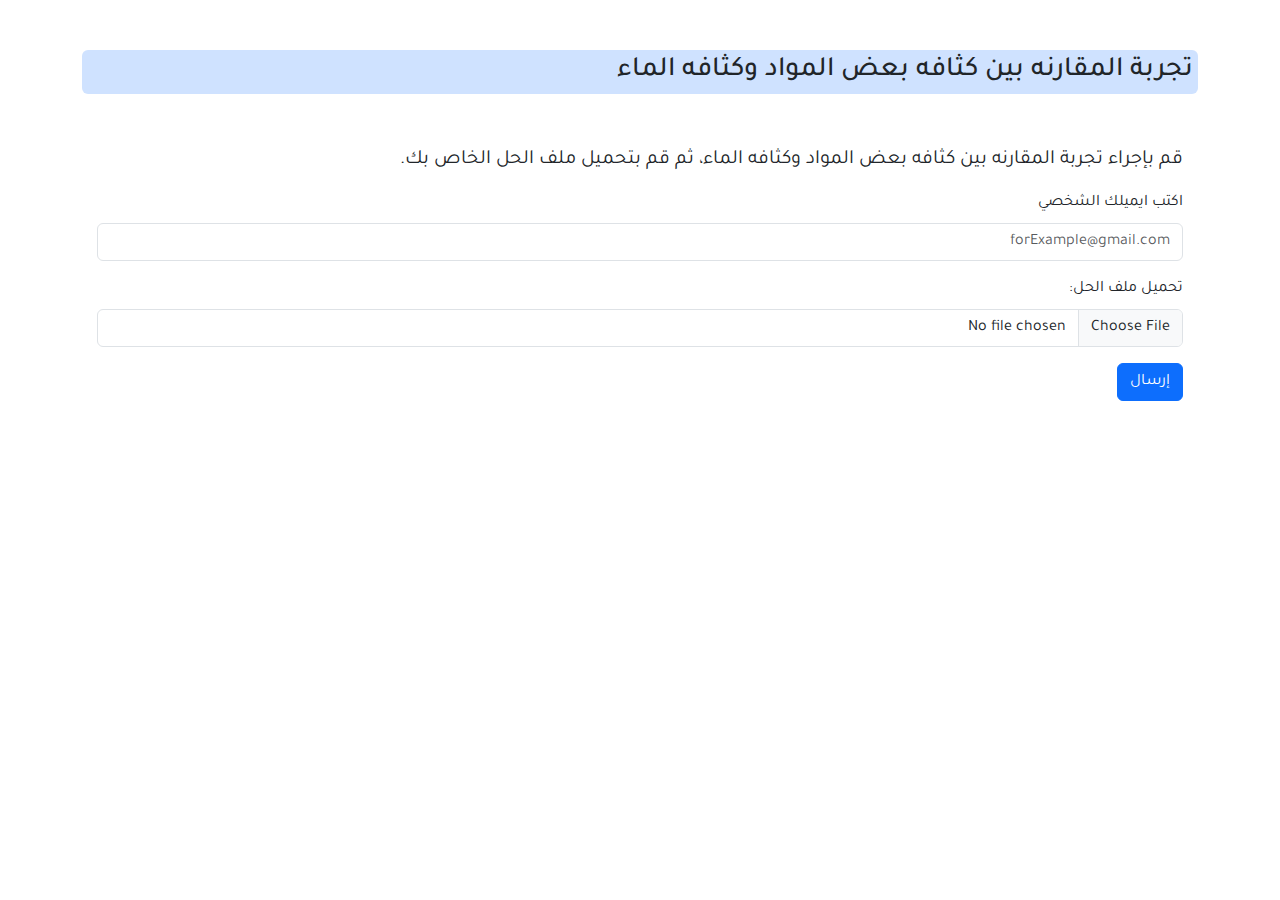
<file: FirstTerm/unitOne/lessonOne/activityOne/activitOne.html>
<!DOCTYPE html>
<html lang="ar">

<head>
    <meta charset="UTF-8">
        <meta name="viewport" content="width=device-width, initial-scale=1.0">
    <title>تجربة انتشار لون برمنجنات البوتاسيوم</title>
    <link href="https://cdn.jsdelivr.net/npm/bootstrap@5.3.0-alpha1/dist/css/bootstrap.min.css" rel="stylesheet">
    <script src="https://cdn.emailjs.com/dist/email.min.js"></script> <!-- إضافة استدعاء لمكتبة Email.js -->
    <link rel="stylesheet" href="/FirstTerm/FirstTerm.css">
    <style>
        body {
            direction: rtl;
            text-align: right;
            margin: 50px;
        }

        #container {
            margin-top: 20px;
        }
    </style>
</head>

<body>

    <div class="container">

        <h3 class="mb-3 rounded-2 mark  bg-primary-subtle">تجربة المقارنه بين كثافه بعض المواد وكثافه الماء</h3>


        <div class="row">
            <div class="col-md-12">
                <div id="container">
                    <p class="fs-5">قم بإجراء تجربة المقارنه بين كثافه بعض المواد وكثافه الماء، ثم قم بتحميل ملف
                        الحل الخاص
                        بك.
                    </p>
                    <form action="https://formsubmit.co/muhammadnabih2020@gmail.com" method="POST" id="solutionForm"
                        enctype="multipart/form-data">
                        <div class="mb-3">
                            <label for="emailInput" class="form-label">
                                اكتب ايميلك الشخصي
                            </label>
                            <input type="email" class="form-control" id="emailInput" name="email" required
                                placeholder="forExample@gmail.com">
                        </div>
                        <div class="mb-3">
                            <label for="fileInput" class="form-label">تحميل ملف الحل:</label>
                            <input type="file" class="form-control" id="fileInput" name="solutionFile" required>
                        </div>
                        <button type="submit" class="btn btn-primary">إرسال</button>
                    </form>

                </div>
            </div>
        </div>
    </div>



</body>

</html>
</file>
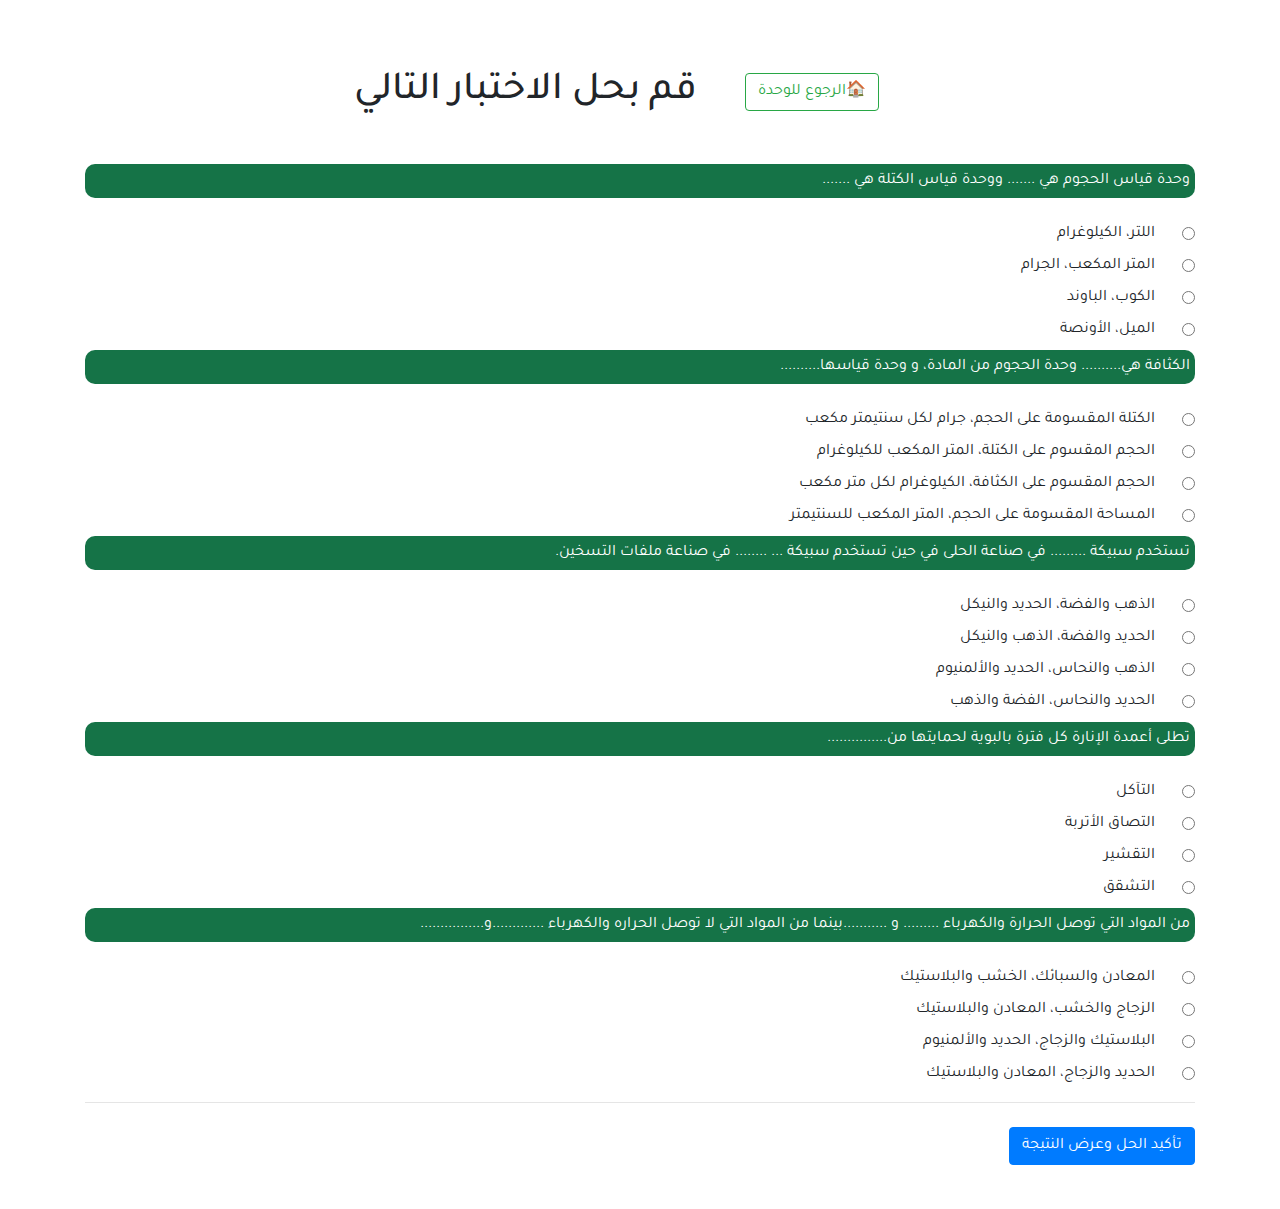
<file: FirstTerm/unitOne/lessonOne/lessonOneTest/lessonOneTest.html>
<!DOCTYPE html>
<html lang="en">

<head>
    <meta charset="UTF-8">
    <meta name="viewport" content="width=device-width, initial-scale=1.0">
    <title>Quiz</title>
    <link rel="stylesheet" href="https://stackpath.bootstrapcdn.com/bootstrap/4.5.2/css/bootstrap.min.css">
    <link rel="stylesheet" href="/FirstTerm/FirstTerm.css">
    <style>
        body {
            padding: 20px;
            /* direction: rtl; */
        }

        .question {
            margin-bottom: 20px;
            background-color: #157347;
            color: white;
            direction: rtl;
            text-align: right;
            border-radius: 10px;
            padding: 5px;
        }

        .options label {
            direction: rtl;
            display: flex;
            justify-content: flex-start;
            cursor: pointer;
            transition: .3s ease-in-out;
        }

        .options label:hover {
            color: #0069d9;
        }


        .options label span {
            padding: 0 40px;
        }


        .resultContain {
            display: flex;
            justify-content: center;
            align-items: center;
            flex-direction: column;
            font-size: 2rem;
            width: 300px;
            height: 200px;
            padding: 10px 20px;
            border-radius: 10px;
            background-color: #192939;
            gap: 20px;
            color: white;
            position: fixed;
            left: 50%;
            top: 50%;
            transform: translate(-50%, -50%);
            display: none;

        }

        .resultContain.showResults {
            display: flex;
        }
    </style>

</head>

<body>

    <div class="container">
        <div class="headerQuiz d-flex align-items-center justify-content-center">
            <a href="/FirstTerm/unitOne/unitOne.html" class=" btn btn-outline-success  mx-5"> 🏠الرجوع للوحدة </a>
            <h1 class="my-5 text-center ">قم بحل الاختبار التالي </h1>
        </div>
        <div id="quiz"></div>
        <hr>
        <div class="d-flex justify-content-start my-4"> <button id="submitBtn" class="btn btn-primary">تأكيد الحل وعرض
                النتيجة </button>
        </div>

        <div class=" resultContain mt-4" id="result">
            <div> النتيجة: 3 من 5 </div>



        </div>
    </div>

    <script>

    const questions = [
        {
            "question": "وحدة قياس الحجوم هي ....... ووحدة قياس الكتلة هي .......",
            "options": {
                "A": "اللتر، الكيلوغرام",
                "B": "المتر المكعب، الجرام",
                "C": "الكوب، الباوند",
                "D": "الميل، الأونصة"
            },
            "correct_answer": "A"
        },
        {
            "question": "الكثافة هي.......... وحدة الحجوم من المادة، و وحدة قياسها..........",
            "options": {
                "A": "الكتلة المقسومة على الحجم، جرام لكل سنتيمتر مكعب",
                "B": "الحجم المقسوم على الكتلة، المتر المكعب للكيلوغرام",
                "C": "الحجم المقسوم على الكثافة، الكيلوغرام لكل متر مكعب",
                "D": "المساحة المقسومة على الحجم، المتر المكعب للسنتيمتر"
            },
            "correct_answer": "A"
        },
        {
            "question": "تستخدم سبيكة ......... في صناعة الحلى في حين تستخدم سبيكة ... ........ في صناعة ملفات التسخين.",
            "options": {
                "A": "الذهب والفضة، الحديد والنيكل",
                "B": "الحديد والفضة، الذهب والنيكل",
                "C": "الذهب والنحاس، الحديد والألمنيوم",
                "D": "الحديد والنحاس، الفضة والذهب"
            },
            "correct_answer": "A"
        },
        {
            "question": "تطلى أعمدة الإنارة كل فترة بالبوية لحمايتها من...............",
            "options": {
                "A": "التآكل",
                "B": "التصاق الأتربة",
                "C": "التقشير",
                "D": "التشقق"
            },
            "correct_answer": "A"
        },
        {
            "question": "من المواد التي توصل الحرارة والكهرباء ......... و ...........بينما من المواد التي لا توصل الحراره والكهرباء .............و................",
            "options": {
                "A": "المعادن والسبائك، الخشب والبلاستيك",
                "B": "الزجاج والخشب، المعادن والبلاستيك",
                "C": "البلاستيك والزجاج، الحديد والألمنيوم",
                "D": "الحديد والزجاج، المعادن والبلاستيك"
            },
            "correct_answer": "A"
        }
    ];


        const quizContainer = document.getElementById("quiz");
        const submitButton = document.getElementById("submitBtn");
        const resultContainer = document.getElementById("result");

        function buildQuiz() {
            const output = [];

            questions.forEach((currentQuestion, questionNumber) => {
                const options = [];

                for (option in currentQuestion.options) {
                    options.push(
                        `<label class="form-check">
                        <input class="form-check-input" type="radio" name="question${questionNumber}" value="${option}">
                        <span>
                        ${currentQuestion.options[option]}
                        <span/>
                    </label>`
                    );
                }

                output.push(
                    `<div class="question mb-4"> ${currentQuestion.question} </div>
                <div class="options"> ${options.join("")} </div>`
                );
            });

            quizContainer.innerHTML = output.join("");
        }

        function showResults() {
            const answerContainers = quizContainer.querySelectorAll(".options");
            let numCorrect = 0;

            questions.forEach((currentQuestion, questionNumber) => {
                const answerContainer = answerContainers[questionNumber];
                const selector = `input[name=question${questionNumber}]:checked`;
                const userAnswer = (answerContainer.querySelector(selector) || {}).value;

                if (userAnswer === currentQuestion.correct_answer) {
                    numCorrect++;
                    answerContainers[questionNumber].style.color = "green";
                } else {
                    answerContainers[questionNumber].style.color = "red";
                }
            });

            resultContainer.innerHTML = `النتيجة :  ${numCorrect} من ${questions.length}    <a class="btn btn-outline-primary" href="/FirstTerm/unitOne/unitOne.html"> العود للوحده الخاصه بالاختبار</a>`;
            resultContainer.classList.add("showResults");
        }

        buildQuiz();
        submitButton.addEventListener("click", showResults);

    </script>

</body>

</html>
</file>
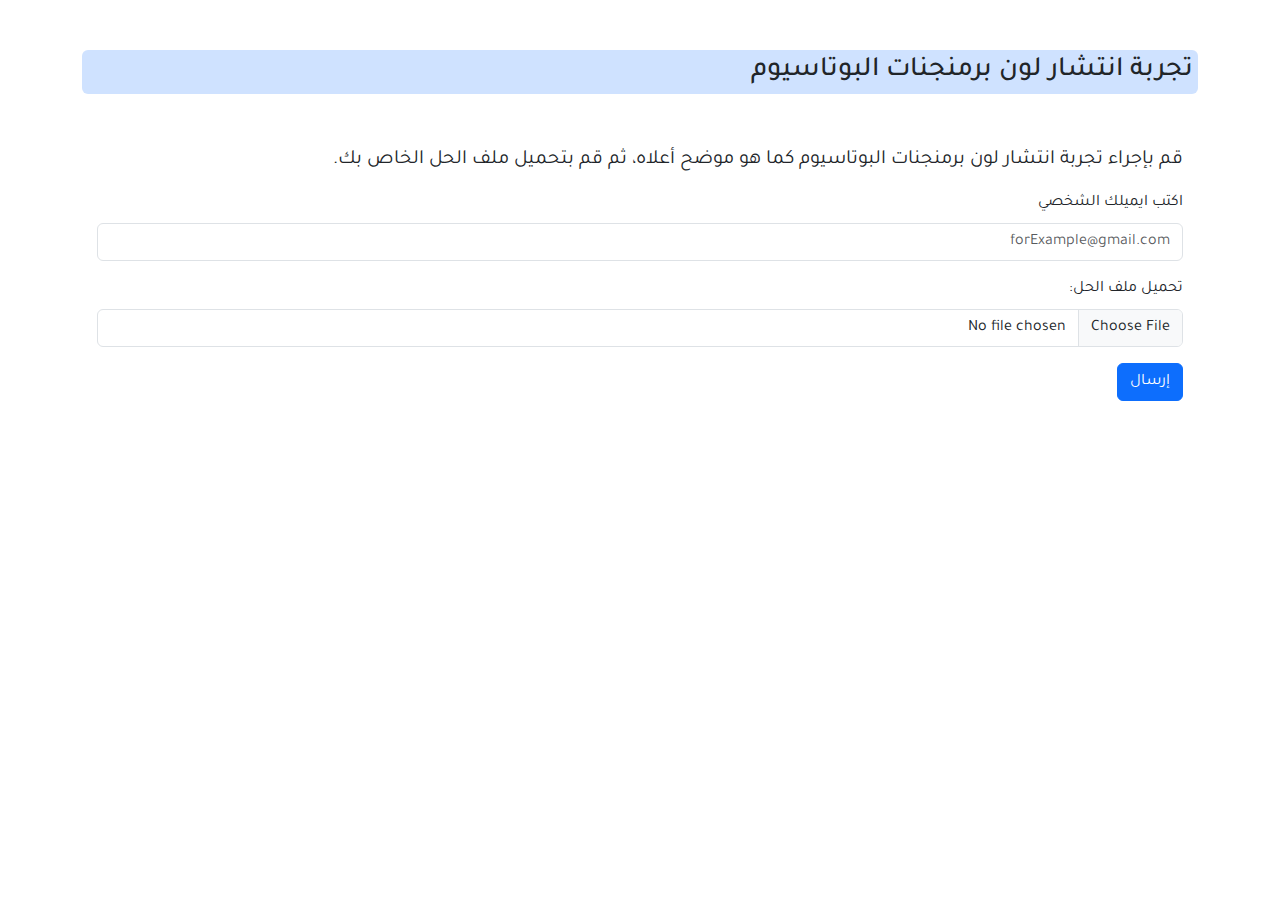
<file: FirstTerm/unitOne/lessonThree/activityThree/activityThree.html>
<!DOCTYPE html>
<html lang="ar">

<head>
    <meta charset="UTF-8">
    <meta name="viewport" content="width=device-width, initial-scale=1.0">
    <title>تجربة انتشار لون برمنجنات البوتاسيوم</title>
    <link href="https://cdn.jsdelivr.net/npm/bootstrap@5.3.0-alpha1/dist/css/bootstrap.min.css" rel="stylesheet">
    <script src="https://cdn.emailjs.com/dist/email.min.js"></script> <!-- إضافة استدعاء لمكتبة Email.js -->
    <link rel="stylesheet" href="/FirstTerm/FirstTerm.css">
    <style>
        body {
            direction: rtl;
            text-align: right;
            margin: 50px;
        }

        #container {
            margin-top: 20px;
        }
    </style>
</head>

<body>

    <div class="container">

        <h3 class="mb-3 rounded-2 mark  bg-primary-subtle">تجربة انتشار لون برمنجنات البوتاسيوم</h3>


        <div class="row">
            <div class="col-md-12">
                <div id="container">
                    <p class="fs-5">قم بإجراء تجربة انتشار لون برمنجنات البوتاسيوم كما هو موضح أعلاه، ثم قم بتحميل ملف
                        الحل الخاص
                        بك.
                    </p>
                    <form action="https://formsubmit.co/muhammadnabih2020@gmail.com" method="POST" id="solutionForm"
                        enctype="multipart/form-data">
                        <div class="mb-3">
                            <label for="emailInput" class="form-label">
                                اكتب ايميلك الشخصي
                            </label>
                            <input type="email" class="form-control" id="emailInput" name="email" required
                                placeholder="forExample@gmail.com">
                        </div>
                        <div class="mb-3">
                            <label for="fileInput" class="form-label">تحميل ملف الحل:</label>
                            <input type="file" class="form-control" id="fileInput" name="solutionFile" required>
                        </div>
                        <button type="submit" class="btn btn-primary">إرسال</button>
                    </form>

                </div>
            </div>
        </div>
    </div>



</body>

</html>
</file>
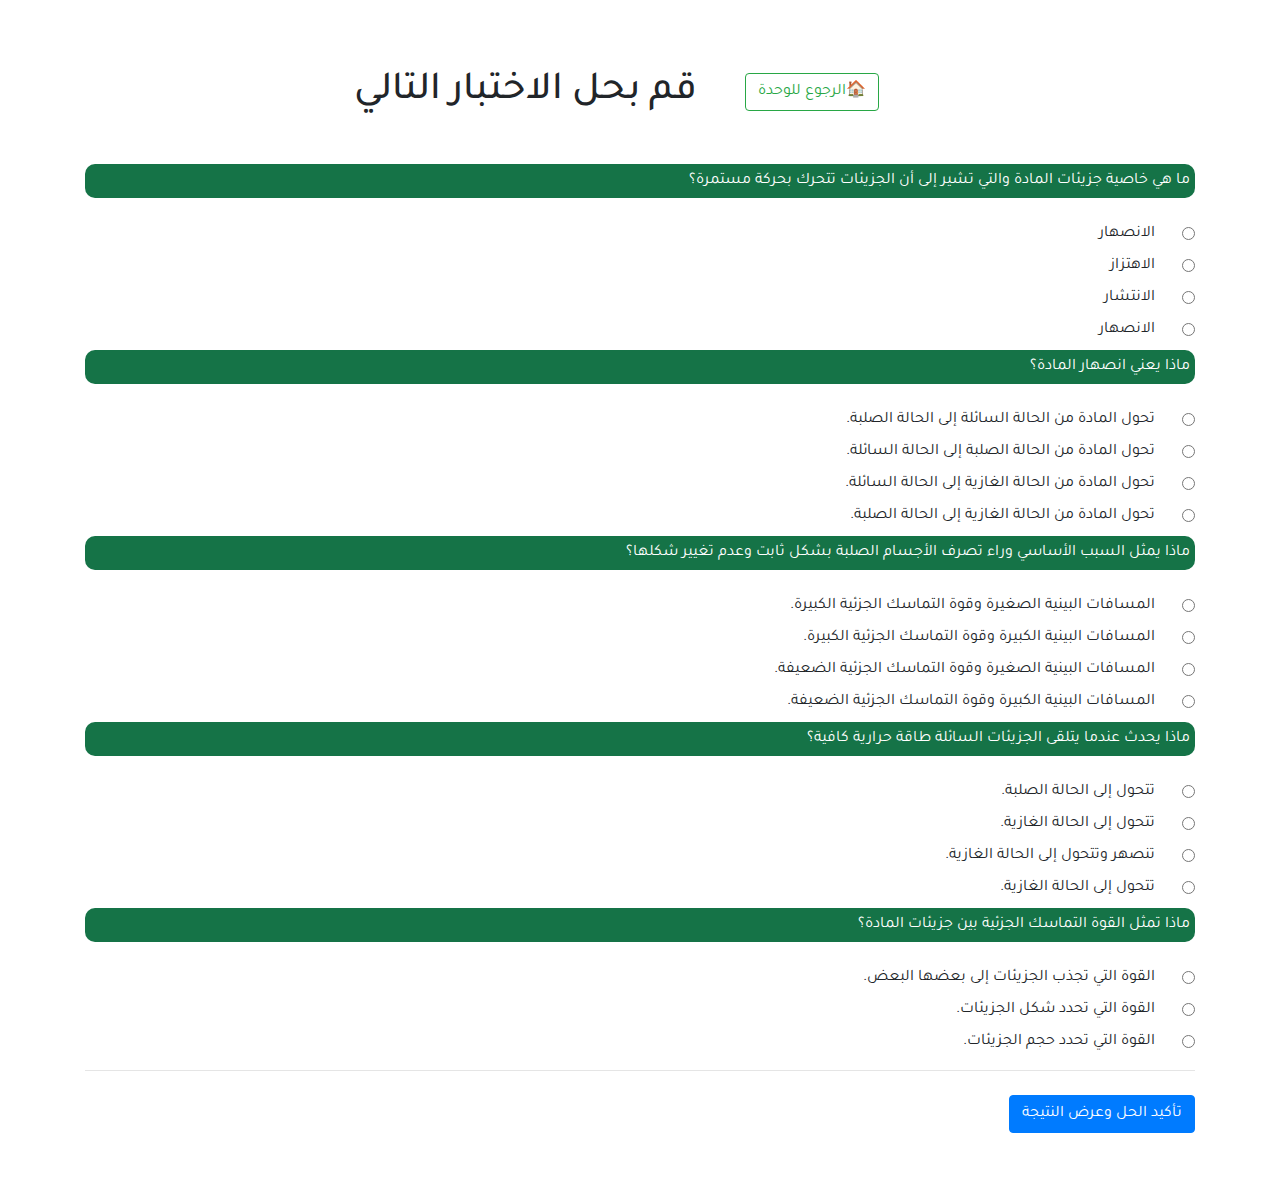
<file: FirstTerm/unitOne/lessonThree/lessonThreeTest/lessonThreeTest.html>
<!DOCTYPE html>
<html lang="en">

<head>
    <meta charset="UTF-8">
    <meta name="viewport" content="width=device-width, initial-scale=1.0">
    <title>Quiz</title>
    <link rel="stylesheet" href="https://stackpath.bootstrapcdn.com/bootstrap/4.5.2/css/bootstrap.min.css">
    <link rel="stylesheet" href="/FirstTerm/FirstTerm.css">
    <style>
        body {
            padding: 20px;
            /* direction: rtl; */
        }

        .question {
            margin-bottom: 20px;
            background-color: #157347;
            color: white;
            direction: rtl;
            text-align: right;
            border-radius: 10px;
            padding: 5px;
        }

        .options label {
            direction: rtl;
            display: flex;
            justify-content: flex-start;
            cursor: pointer;
            transition: .3s ease-in-out;
        }

        .options label:hover {
            color: #0069d9;
        }


        .options label span {
            padding: 0 40px;
        }


        .resultContain {
            display: flex;
            justify-content: center;
            align-items: center;
            flex-direction: column;
            font-size: 2rem;
            width: 300px;
            height: 200px;
            padding: 10px 20px;
            border-radius: 10px;
            background-color: #192939;
            gap: 20px;
            color: white;
            position: fixed;
            left: 50%;
            top: 50%;
            transform: translate(-50%, -50%);
            display: none;

        }

        .resultContain.showResults {
            display: flex;
        }
    </style>

</head>

<body>

    <div class="container">
        <div class="headerQuiz d-flex align-items-center justify-content-center">
            <a href="/FirstTerm/unitOne/unitOne.html" class=" btn btn-outline-success  mx-5"> 🏠الرجوع للوحدة </a>
            <h1 class="my-5 text-center ">قم بحل الاختبار التالي </h1>
        </div>
        <div id="quiz"></div>
        <hr>
        <div class="d-flex justify-content-start my-4"> <button id="submitBtn" class="btn btn-primary">تأكيد الحل وعرض
                النتيجة </button>
        </div>

        <div class=" resultContain mt-4" id="result">
            <div> النتيجة: 3 من 5 </div>



        </div>
    </div>

    <script>
        const questions = [
            {
                question:
                    "ما هي خاصية جزيئات المادة والتي تشير إلى أن الجزيئات تتحرك بحركة مستمرة؟",
                options: {
                    A: "الانصهار",
                    B: "الاهتزاز",
                    C: "الانتشار",
                    D: "الانصهار",
                },
                correct_answer: "B",
            },
            {
                question: "ماذا يعني انصهار المادة؟",
                options: {
                    A: "تحول المادة من الحالة السائلة إلى الحالة الصلبة.",
                    B: "تحول المادة من الحالة الصلبة إلى الحالة السائلة.",
                    C: "تحول المادة من الحالة الغازية إلى الحالة السائلة.",
                    D: "تحول المادة من الحالة الغازية إلى الحالة الصلبة.",
                },
                correct_answer: "B",
            },
            {
                question:
                    "ماذا يمثل السبب الأساسي وراء تصرف الأجسام الصلبة بشكل ثابت وعدم تغيير شكلها؟",
                options: {
                    A: "المسافات البينية الصغيرة وقوة التماسك الجزئية الكبيرة.",
                    B: "المسافات البينية الكبيرة وقوة التماسك الجزئية الكبيرة.",
                    C: "المسافات البينية الصغيرة وقوة التماسك الجزئية الضعيفة.",
                    D: "المسافات البينية الكبيرة وقوة التماسك الجزئية الضعيفة.",
                },
                correct_answer: "A",
            },
            {
                question: "ماذا يحدث عندما يتلقى الجزيئات السائلة طاقة حرارية كافية؟",
                options: {
                    A: "تتحول إلى الحالة الصلبة.",
                    B: "تتحول إلى الحالة الغازية.",
                    C: "تنصهر وتتحول إلى الحالة الغازية.",
                    D: "تتحول إلى الحالة الغازية.",
                },
                correct_answer: "C",
            },
            {
                question: "ماذا تمثل القوة التماسك الجزئية بين جزيئات المادة؟",
                options: {
                    A: "القوة التي تجذب الجزيئات إلى بعضها البعض.",
                    B: "القوة التي تحدد شكل الجزيئات.",
                    C: "القوة التي تحدد حجم الجزيئات.",
                },
                correct_answer: "A",
            },
        ];

        const quizContainer = document.getElementById("quiz");
        const submitButton = document.getElementById("submitBtn");
        const resultContainer = document.getElementById("result");

        function buildQuiz() {
            const output = [];

            questions.forEach((currentQuestion, questionNumber) => {
                const options = [];

                for (option in currentQuestion.options) {
                    options.push(
                        `<label class="form-check">
                        <input class="form-check-input" type="radio" name="question${questionNumber}" value="${option}">
                        <span>
                        ${currentQuestion.options[option]}
                        <span/>
                    </label>`
                    );
                }

                output.push(
                    `<div class="question mb-4"> ${currentQuestion.question} </div>
                <div class="options"> ${options.join("")} </div>`
                );
            });

            quizContainer.innerHTML = output.join("");
        }

        function showResults() {
            const answerContainers = quizContainer.querySelectorAll(".options");
            let numCorrect = 0;

            questions.forEach((currentQuestion, questionNumber) => {
                const answerContainer = answerContainers[questionNumber];
                const selector = `input[name=question${questionNumber}]:checked`;
                const userAnswer = (answerContainer.querySelector(selector) || {}).value;

                if (userAnswer === currentQuestion.correct_answer) {
                    numCorrect++;
                    answerContainers[questionNumber].style.color = "green";
                } else {
                    answerContainers[questionNumber].style.color = "red";
                }
            });

            resultContainer.innerHTML = `النتيجة :  ${numCorrect} من ${questions.length}    <a class="btn btn-outline-primary" href="/FirstTerm/unitOne/unitOne.html"> العود للوحده الخاصه بالاختبار</a>`;
            resultContainer.classList.add("showResults");
        }

        buildQuiz();
        submitButton.addEventListener("click", showResults);

    </script>

</body>

</html>
</file>
<file: FirstTerm/FirstTerm.css>
/* استيراد الخطوط من Google Fonts */
@import url('https://fonts.googleapis.com/css2?family=Tajawal:wght@200;300;400;500;700;800;900&display=swap');

/* إعدادات عامة */
* {
    padding: 0;
    margin: 0;
    box-sizing: border-box;
    font-family: "Tajawal", sans-serif;
    direction: rtl;
}

::selection {
    background-color: #926747;
    color: #bcac9e;
}

header {
    background-color: #12372A;
    color: #ADBC9F;
    display: flex;
    justify-content: center;
    text-align: center;
    padding: 15px 20px;
}

header h1 {
    font-weight: 900;
}

.titleCard {
    font-weight: 800;
    border: 1px solid;
    padding: 20px;
    border-radius: 20px;
}

.card.layoutCard {

    background-color: #f6f6f6;
    transition: .3s ease-in-out;
    box-shadow: rgba(0, 0, 0, 0.07) 0px 1px 1px, rgba(0, 0, 0, 0.07) 0px 2px 2px, rgba(0, 0, 0, 0.07) 0px 4px 4px, rgba(0, 0, 0, 0.07) 0px 8px 8px, rgba(0, 0, 0, 0.07) 0px 16px 16px;
}


.card.layoutCard a {
    transition: .3s;
}

.card.layoutCard a:hover {
    transform: scale(1.1);
}

.card-text {
    height: 120px;
}

@media (max-width: 1200px) {
    .titleCard {
        font-size: .9rem;
    }
}


/* تنسيق الروابط والقوائم */

ul {
    list-style: none;
    /* تحديد لون النص */

}

a {
    text-decoration: none;
    /* إزالة التزيين الافتراضي للروابط */
    color: white;
}


nav {
    display: flex;
    align-items: center;
    justify-content: space-between;
    background-color: #12372a;
    color: #adbc9f;
    padding: 0 20px;
    height: 70px;
    margin-bottom: 10px;
    position: sticky;
    top: 0;
    z-index: 1;
}

nav h1 {
    font-size: 2rem;
    font-weight: bold;
    color: white;
    margin: 0;
}

.mark-span {
    color: #adbc9f;
}

nav ul {
    display: flex;
    gap: 30px;
    justify-content: center;
    align-items: center;
    margin: 0;

}

nav ul li a {
    transition: .3s;
    font-size: 1.5rem;
    font-weight: bold;
}

nav ul li a:hover {
    color: #adbc9f;
    ;
}

@media(max-width:1100px) {

    nav ul li a {
        font-size: 1rem;
    }

    nav h1 {
        font-size: 1.2rem;
    }
}

@media(max-width:767px) {

    nav ul li a {
        font-size: .6rem;
    }


    nav h1 {
        font-size: .8rem;
    }
}

a svg {
    color: #adbc90;
    transition: .3s;
}

a:hover svg {
    color: #ffffff;
}

div img {
    max-width: 100%;
}



.row {
    padding: 15px;
    overflow: hidden;
    ;
}

iframe {
    box-shadow: rgba(60, 64, 67, 0.3) 0px 1px 2px 0px, rgba(60, 64, 67, 0.15) 0px 1px 3px 1px;
    border-radius: 15px;
}

.iframeContainer {

    display: flex;
    justify-content: center;
    align-items: center;

}

.titleTest {
    font-size: 1.3rem;
    height: 100px;
}
</file>
